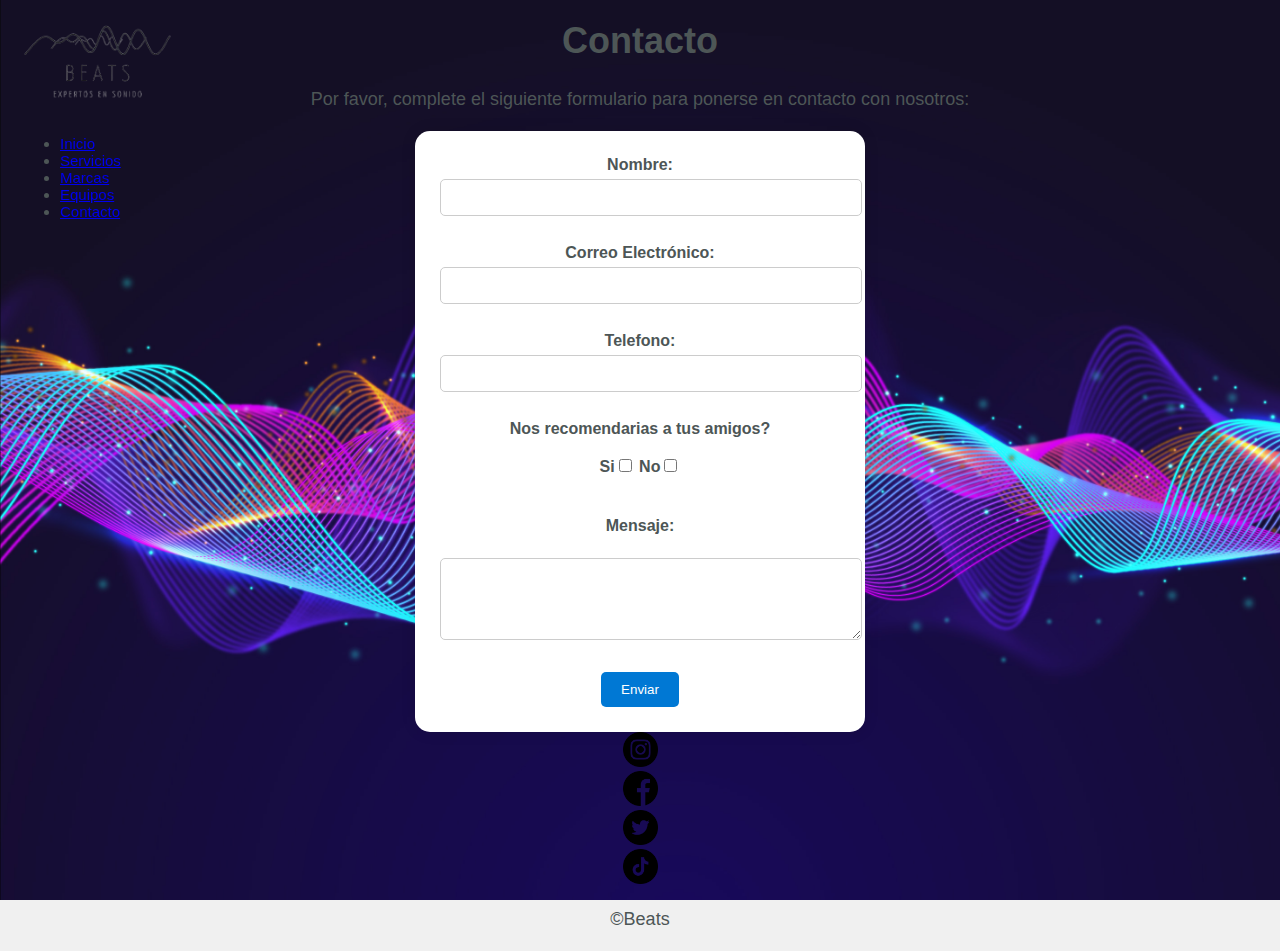
<file: contacto.html>
<!DOCTYPE html>
<html lang="es">
  <head>
    <meta charset="UTF-8" />
    <meta name="viewport" content="width=device-width, initial-scale=1.0" />
    <link rel="stylesheet" href="style.css" />
    <script src="script.js"></script>
    <link rel="icon" type="image/png" href="imagenes/index/img/icon.png">
    <title>Contacto</title>
  </head>
  <body>
     <style>
        
.menu {
          position: fixed;
            width: 100px;
            padding: 20px;
            top: 0;
           left: 0;
           width: 25%;
           z-index: 999; 
           text-align: left;
           font-family: 'Roboto', sans-serif;
           font-size: 15px;
            }
        
    </style>
  </head>
  <body>
   
         <div class="container">
          <div class="row">
              <div class="menu">
                <div class="col-xs-12 col col-s-12 col-m-2 col-l-2">
                  <img src="imagenes/index/img/Beats .png" width="155" alt="Logo de Beats">
                    <br>
                    <br>
                    <nav>
                        <ul id="menu">
                            <li><a href="index.html" class="active">Inicio</a></li>
                            <li><a href="Servcios.html" class="active" target="_blank">Servicios</a></li>
                            <li><a href="marcas.html" class="active" target="_blank">Marcas</a></li>
                            <li><a href="equipos.html" class="active" target="_blank">Equipos</a></li>
                            <li><a href="contacto.html" class="active" target="_blank">Contacto</a></li>
                        </ul>
                    </nav>
                    <br>
                    <br>
                    <br>
                  </div>
                </div>
            </div>
            <div class="col-m-10 col-l-7"></div>
  
   
    <h1>Contacto</h1>
    <p>
      Por favor, complete el siguiente formulario para ponerse en contacto con
      nosotros:
    </p>
  <form
  action="https://formspree.io/f/xpzgbgzq"
  method="POST"
>
    <form action="enviar.php" method="post">
      <label for="nombre">Nombre:</label>
      <input type="text" id="nombre" name="nombre" required /><br /><br />

      <label for="email">Correo Electrónico:</label>
      <input type="email" id="email" name="email" required /><br /><br />

      <label for="telefono">Telefono:</label>
      <input type="number" id="telefono" name="telefono" required /><br /><br />
      <label>
        Nos recomendarias a tus amigos? <br /><br />
        Si<input type="checkbox" name="Si" /> No<input
          type="checkbox"
          name="No"
        />
      </label>
      <br /><br />
      <label for="mensaje">Mensaje:</label><br />
      <textarea id="mensaje" name="mensaje" rows="4" required></textarea
      ><br /><br />

      <input type="submit" value="Enviar" />
    </form>
    <footer>
      <div class="col-s-12">
          <div class="container">
              <div class="row">
                  <div class="col-s-3 icon footer">
                      <img alt="iinstagram" src="imagenes/instagram.png" height="35">
                  </div>
                  <div class="col-s-3 icon footer">
                      <img alt="ifacebook" src="imagenes/facebook.png" height="35">
                  </div>
                  <div class="col-s-3 icon footer">
                      <img alt="itwtter" src="imagenes/twitter.png" height="35">
                  </div>
                  <div class="col-s-3 icon footer">
                      <img alt="itic-toc" src="imagenes/tik-tok.png" height="35">
                  </div>
              </div>
              <div><p>&COPY;Beats</p></div>
          </div>
      </div>
  </footer>
  <script src="script.js"></script>
  </body>
</html>
</file>
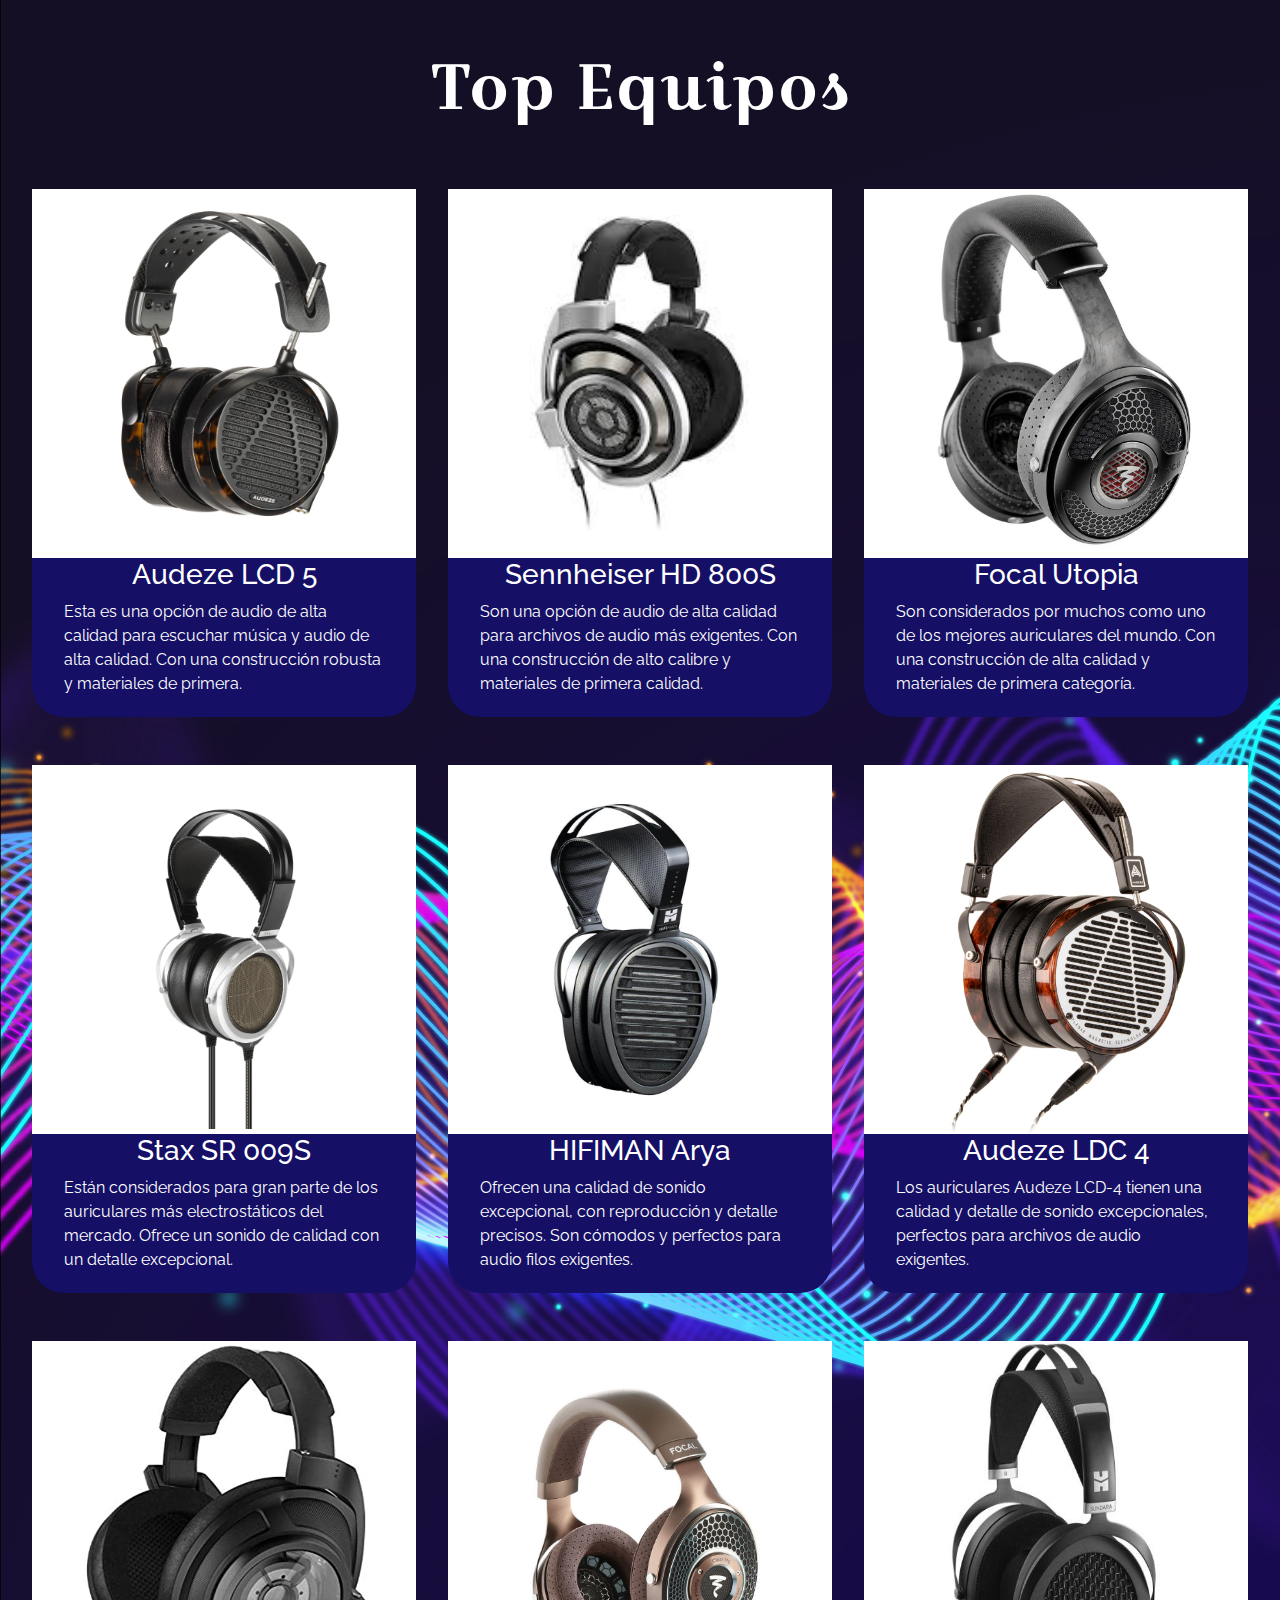
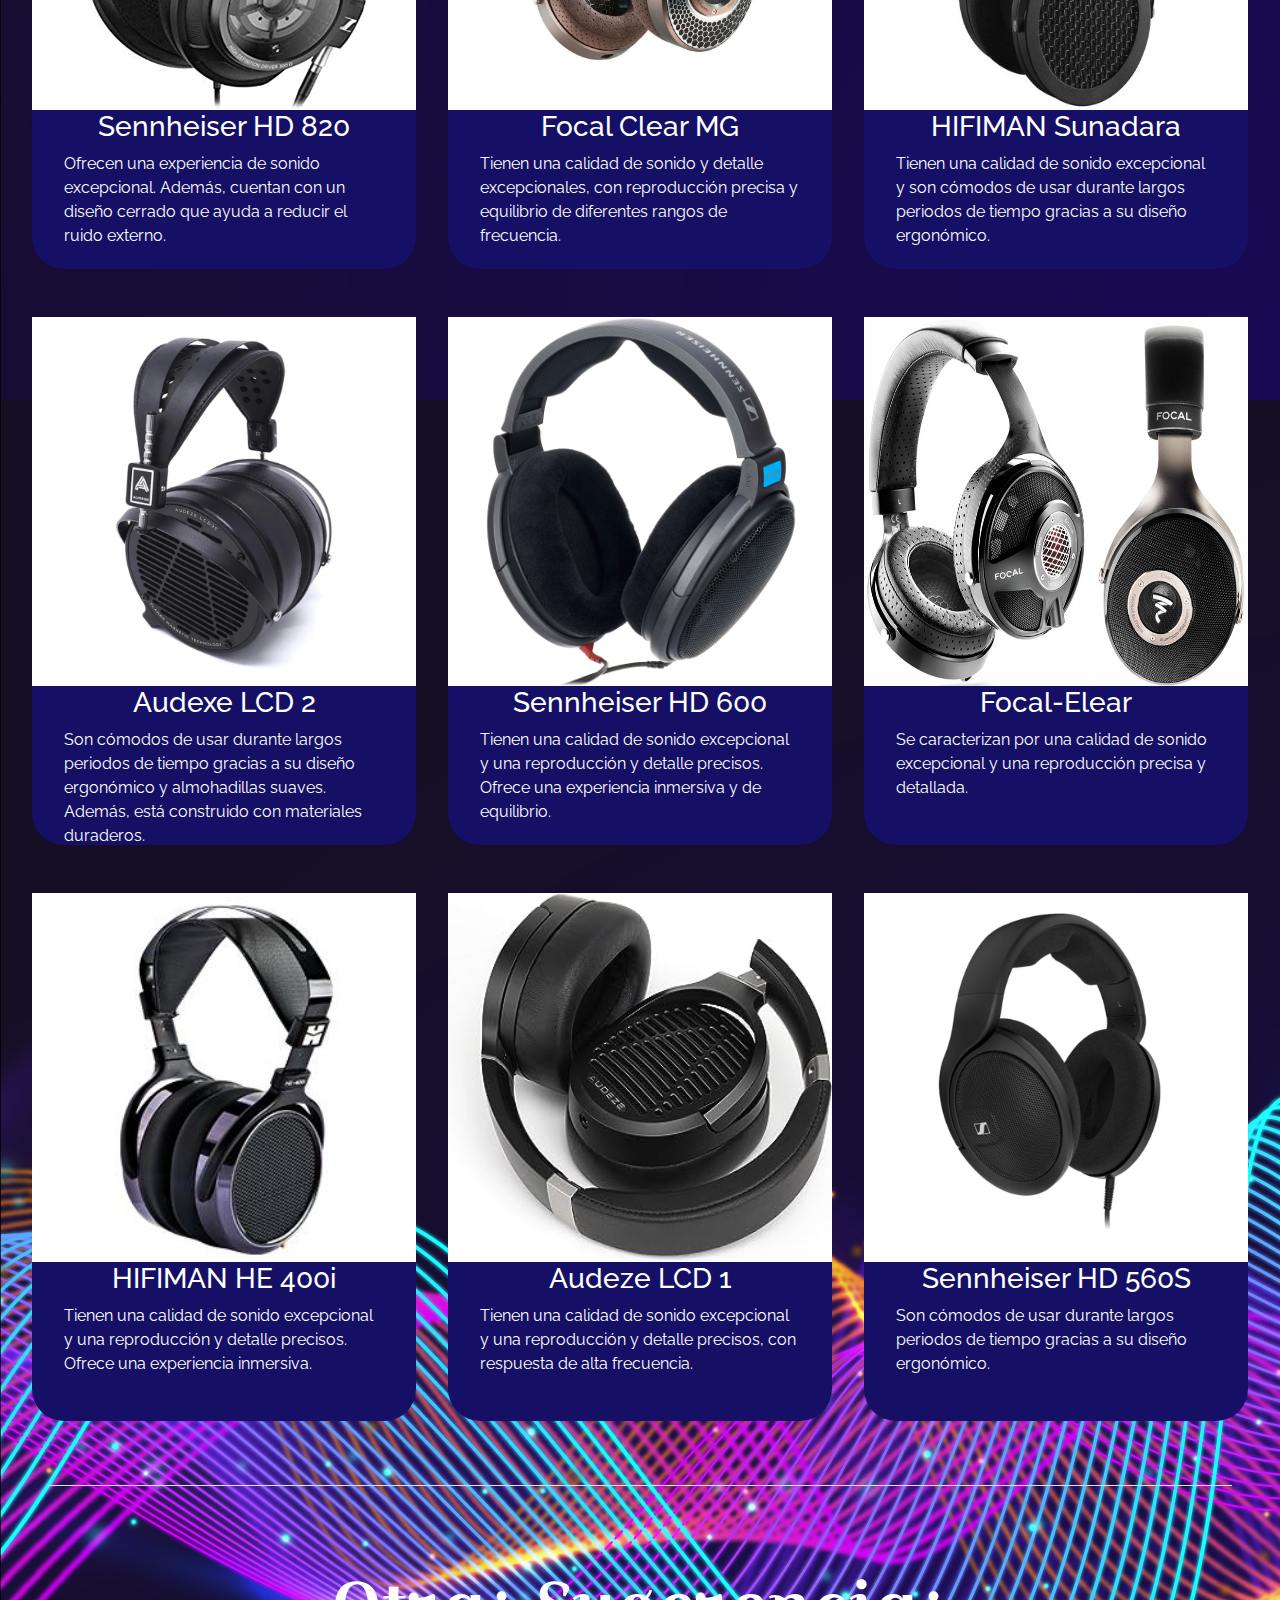
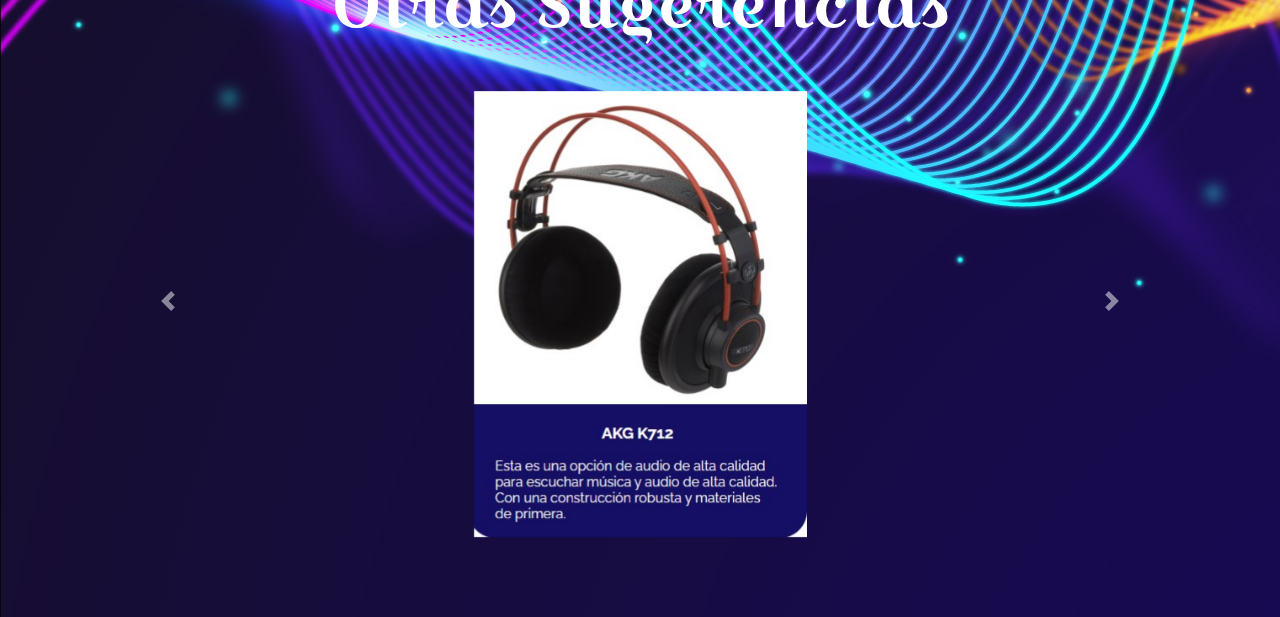
<file: equipos.html>
<!DOCTYPE html>
<html lang="en">
<head>
    <meta charset="UTF-8">
    <meta http-equiv="X-UA-Compatible" content="IE=edge">
    <meta name="viewport" content="width=device-width, initial-scale=1.0">
    <link rel="stylesheet" href="equipos.css">
    <link rel="preconnect" href="https://fonts.googleapis.com">
    <link rel="preconnect" href="https://fonts.gstatic.com" crossorigin>
    <link href="https://fonts.googleapis.com/css2?family=Croissant+One&family=Lato:wght@400;900&family=Playfair+Display:wght@700&family=Raleway:wght@400;700;900&family=Roboto:wght@400;700;900&family=Rubik&display=swap" rel="stylesheet">
    <link rel="stylesheet" href="https://maxcdn.bootstrapcdn.com/bootstrap/4.5.2/css/bootstrap.min.css">
    <title>Equipos</title>
</head>
<body>
    <section>
        <h2 class="encabezado">Top Equipos</h2>

            <div class="topequipos">

                <div class="listado">
                    <img src="imagenes/audeze lcd5.webp" alt="Imagen Equipo">
                    <h3>Audeze LCD 5</h3>
                    <p class="texto">Esta es una opción de audio de alta calidad para escuchar música y audio de alta calidad. Con una construcción robusta y materiales de primera.</p>
                </div>

                <div class="listado">
                    <img src="imagenes/Sennheiser HD 800S.jpeg" alt="Imagen Equipo">
                    <h3>Sennheiser HD 800S</h3>
                    <p class="texto">Son una opción de audio de alta calidad para archivos de audio más exigentes. Con una construcción de alto calibre y materiales de primera calidad.</p>
                </div>

                <div class="listado">
                    <img src="imagenes/focal-utopia-2022_178212_1.webp" alt="Imagen Equipo">
                    <h3>Focal Utopia</h3>
                    <p class="texto">Son considerados por muchos como uno de los mejores auriculares del mundo. Con una construcción de alta calidad y materiales de primera categoría.</p>
                </div>

                <div class="listado">
                    <img src="imagenes/stax-sr-009s-headphones.png" alt="Imagen Equipo">
                    <h3>Stax SR 009S</h3>
                    <p class="texto">Están considerados para gran parte de los auriculares más electrostáticos del mercado. Ofrece un sonido de calidad con un detalle excepcional.</p>
                </div>

                <div class="listado">
                    <img src="imagenes/HiFiMAN Arya.jpg" alt="Imagen Equipo">
                    <h3>HIFIMAN Arya</h3>
                    <p class="texto">Ofrecen una calidad de sonido excepcional, con reproducción y detalle precisos. Son cómodos y perfectos para audio filos exigentes.</p>
                </div>

                <div class="listado">
                    <img src="imagenes/LCD-4-9Y1A9588-080320_1200x.webp" alt="Imagen Equipo">
                    <h3>Audeze LDC 4</h3>
                    <p class="texto">Los auriculares Audeze LCD-4 tienen una calidad y detalle de sonido excepcionales, perfectos para archivos de audio exigentes.</p>
                </div>

                <div class="listado">
                    <img src="imagenes/Sennheiser HD 820.jpeg" alt="Imagen Equipo">
                    <h3>Sennheiser HD 820</h3>
                    <p class="texto">Ofrecen una experiencia de sonido excepcional. Además, cuentan con un diseño cerrado que ayuda a reducir el ruido externo.</p>
                </div>

                <div class="listado">
                    <img src="imagenes/focal clear mg.jpg" alt="Imagen Equipo">
                    <h3>Focal Clear MG</h3>
                    <p class="texto">Tienen una calidad de sonido y detalle excepcionales, con reproducción precisa y equilibrio de diferentes rangos de frecuencia.</p>
                </div>

                <div class="listado">
                    <img src="imagenes/hifman sundara.jpg" alt="Imagen Equipo">
                    <h3>HIFIMAN Sunadara</h3>
                    <p class="texto">Tienen una calidad de sonido excepcional y son cómodos de usar durante largos periodos de tiempo gracias a su diseño ergonómico.</p>
                </div>

                <div class="listado">
                    <img src="imagenes/audeze lcd2c.jpg" alt="Imagen Equipo">
                    <h3>Audexe LCD 2</h3>
                    <p class="texto">Son cómodos de usar durante largos periodos de tiempo gracias a su diseño ergonómico y almohadillas suaves. Además, está construido con materiales duraderos.</p>
                </div>

                <div class="listado">
                    <img src="imagenes/Sennheiser HD 600.jpeg" alt="Imagen Equipo">
                    <h3>Sennheiser HD 600</h3>
                    <p class="texto">Tienen una calidad de sonido excepcional y una reproducción y detalle precisos. Ofrece una experiencia inmersiva y de equilibrio.</p>
                </div>

                <div class="listado">
                    <img src="imagenes/Focal-Elear-headphones-case-770x472.jpg" alt="Imagen Equipo">
                    <h3>Focal-Elear</h3>
                    <p class="texto">Se caracterizan por una calidad de sonido excepcional y una reproducción precisa y detallada. </p>
                </div>

                <div class="listado">
                    <img src="imagenes/HiFiMan-HE-400i.jpg" alt="Imagen Equipo">
                    <h3>HIFIMAN HE 400i</h3>
                    <p class="texto">Tienen una calidad de sonido excepcional y una reproducción y detalle precisos. Ofrece una experiencia inmersiva.</p>
                </div>

                <div class="listado">
                    <img src="imagenes/Review-Audeze-LCD-1-Open-Back-Foldable-Headphones.jpg" alt="Imagen Equipo">
                    <h3>Audeze LCD 1</h3>
                    <p class="texto">Tienen una calidad de sonido excepcional y una reproducción y detalle precisos, con respuesta de alta frecuencia.</p>
                </div>

                <div class="listado">
                    <img src="imagenes/Sennheiser-HD-560S-.jpg" alt="Imagen Equipo">
                    <h3>Sennheiser HD 560S</h3>
                    <p class="texto">Son cómodos de usar durante largos periodos de tiempo gracias a su diseño ergonómico.</p>
                </div>

            </div>
    </section>
    <!--bootstrap-->
    <section>
        <h2 class="encabezados">Otras Sugerencias</h2>
        <div class="container">
            <div id="myCarousel" class="carousel slide" data-ride="carousel">
                <!-- Indicadores -->
                <ol class="carousel-indicators">
                    <li data-target="#myCarousel" data-slide-to="0" class="active"></li>
                    <li data-target="#myCarousel" data-slide-to="1"></li>
                    <li data-target="#myCarousel" data-slide-to="2"></li>
                </ol>
        
                <!-- Imágenes del carrusel -->
                <div class="carousel-inner">
                    <div class="carousel-item active">
                        <img src="imagenes/bootstrap/akg k712.jpg" alt="Imagen 1" style="width: 30%;">
                    </div>
                    <div class="carousel-item">
                        <img src="imagenes/bootstrap/beyerdinamic.jpeg" alt="Imagen 2" style="width: 28%;">
                    </div>
                    <div class="carousel-item">
                        <img src="imagenes/bootstrap/focal elex.png" alt="Imagen 3" style="width: 28%;">
                    </div>
                    <div class="carousel-item">
                        <img src="imagenes/bootstrap/HiFiMan-HE-560-2.png" alt="Imagen 2" style="width: 30%;">
                    </div>
                    <div class="carousel-item">
                        <img src="imagenes/bootstrap/technica.jpg" alt="Imagen 3" style="width: 30%;">
                    </div>
                </div>
        
                <!-- Controles izquierda y derecha -->
                <a class="carousel-control-prev" href="#myCarousel" data-slide="prev">
                    <span class="carousel-control-prev-icon"></span>
                </a>
                <a class="carousel-control-next" href="#myCarousel" data-slide="next">
                    <span class="carousel-control-next-icon"></span>
                </a>
            </div>
        </div>
        
        <script src="https://ajax.googleapis.com/ajax/libs/jquery/3.5.1/jquery.min.js"></script>
        <script src="https://cdnjs.cloudflare.com/ajax/libs/popper.js/1.16.0/umd/popper.min.js"></script>
        <script src="https://maxcdn.bootstrapcdn.com/bootstrap/4.5.2/js/bootstrap.min.js"></script>
        
    </section>
</body>
</html>
</file>
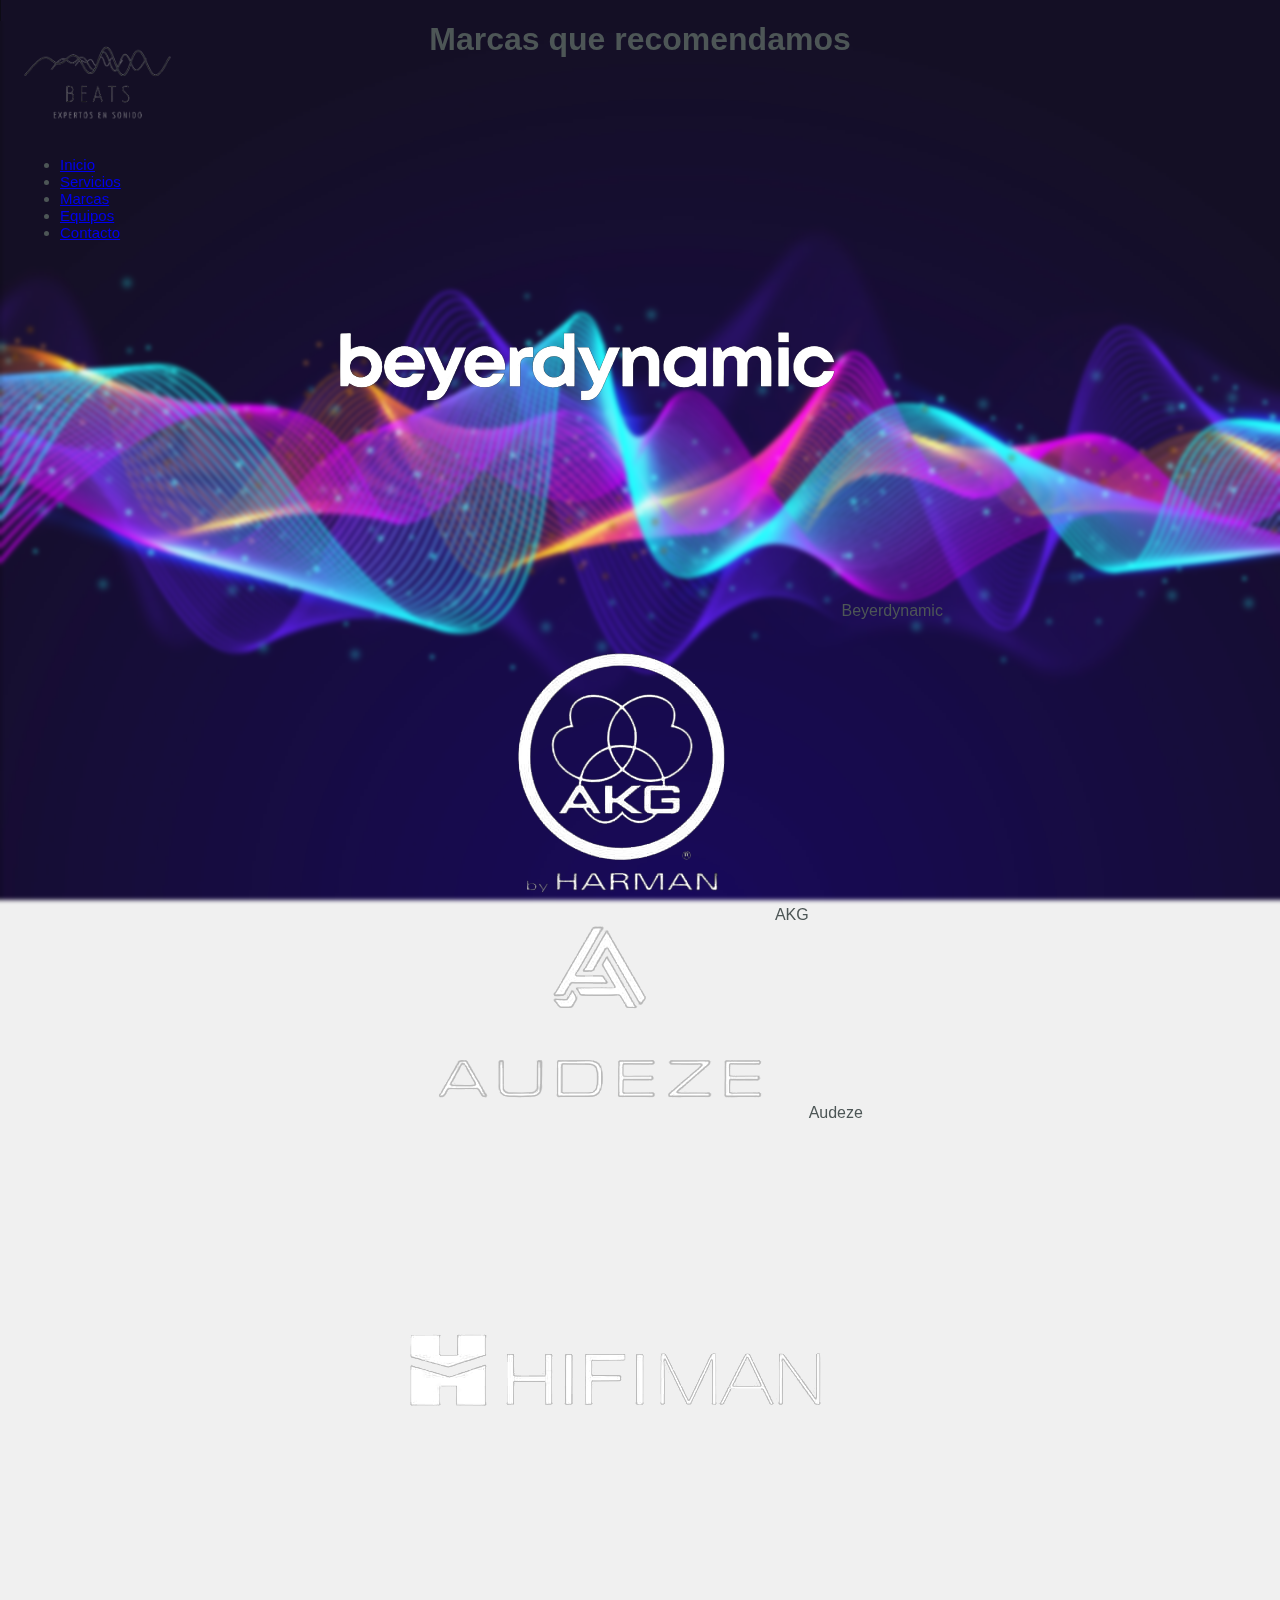
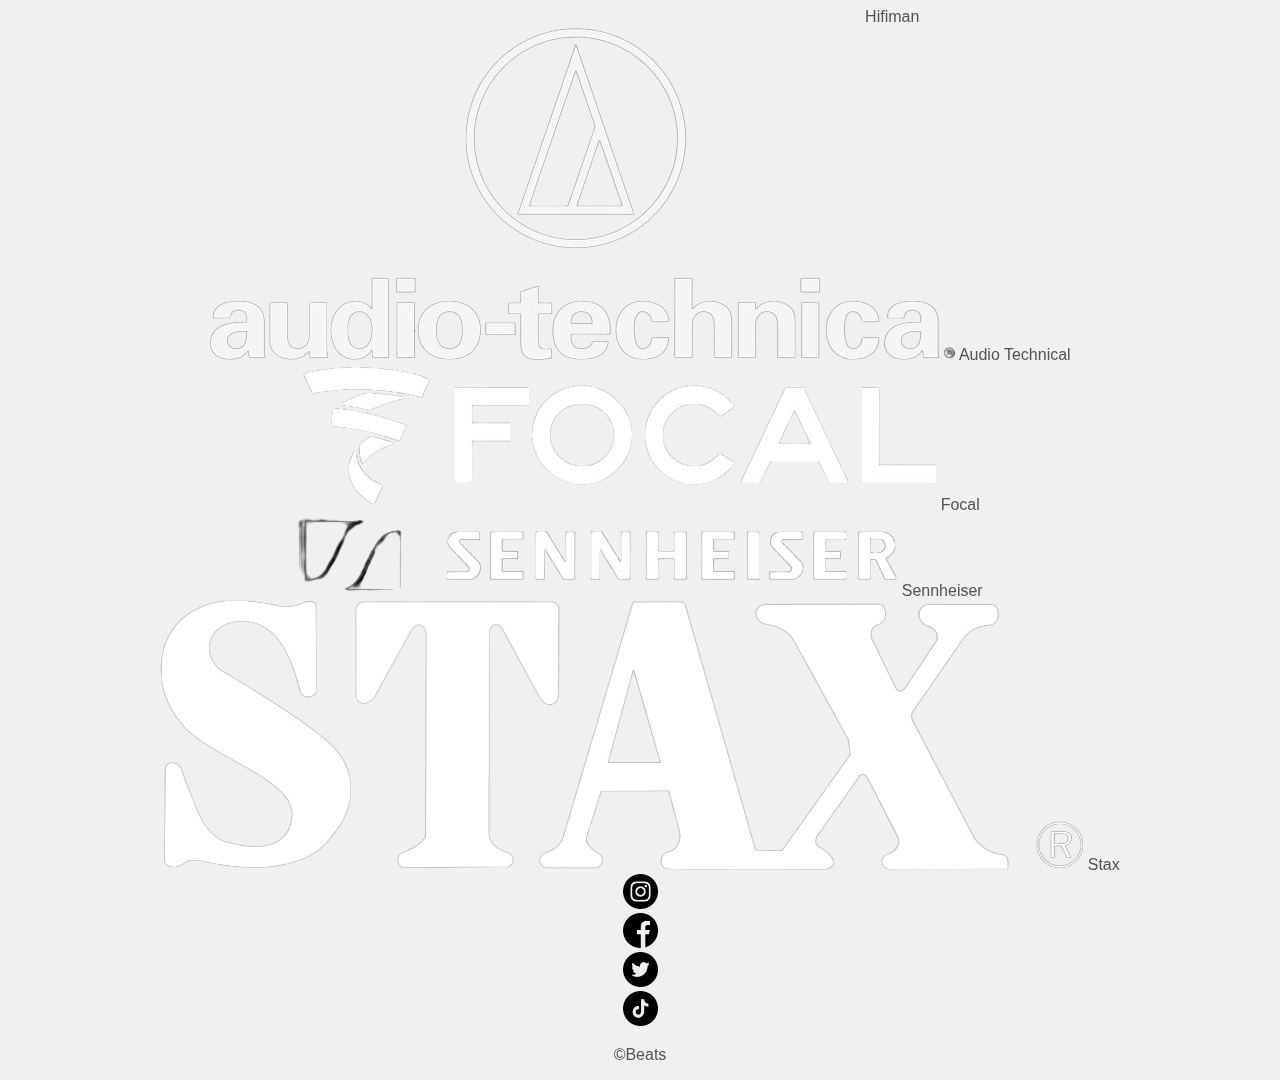
<file: marcas.html>
<!DOCTYPE html> 
<html lang="es">
  <head>
    <link rel="stylesheet" href="equipos.css" />
    <meta charset="UTF-8" />
    <meta name="viewport" content="width=device-width, initial-scale=1.0" />
    <title>Marcas</title>
    <link rel="icon" type="image/png" href="imagenes/index/img/icon.png">
    <style>
        
.menu {
          position: fixed;
            width: 100px;
            padding: 20px;
            top: 0;
           left: 0;
           width: 25%;
           z-index: 999; 
           text-align: left;
           font-family: 'Roboto', sans-serif;
           font-size: 15px;
            }
        
         body {
  background-image: url('imagenes/fondo3.jpg');
  background-size: cover;
  background-repeat: no-repeat;
  background-attachment: fixed;
  font-family: 'Arial', sans-serif;
  background-color: #f0f0f0;
  color: #4D5656;
  margin: 0;
  padding: 0;
  text-align: center;
  backdrop-filter: blur(2px); 
}

     
    </style>
  </head>
  <body>
   
         <div class="container">
          <div class="row">
              <div class="menu">
                <div class="col-xs-12 col col-s-12 col-m-2 col-l-2">
                                    <img src="imagenes/index/img/Beats .png" width="155" alt="Logo de Beats">
                    <br>
                    <br>
                    <nav>
                        <ul id="menu">
                            <li><a href="#" class="active">Inicio</a></li>
                            <li><a href="Servcios.html" class="active" target="_blank">Servicios</a></li>
                            <li><a href="marcas.html" class="active" target="_blank">Marcas</a></li>
                            <li><a href="equipos.html" class="active" target="_blank">Equipos</a></li>
                            <li><a href="contacto.html" class="active" target="_blank">Contacto</a></li>
                        </ul>
                    </nav>
                    <br>
                    <br>
                    <br>
                  </div>
                </div>
            </div>
            <div class="col-m-10 col-l-7"></div>

            <h1>Marcas que recomendamos</h1>
    <br /><br />
    <div class="galeria">
      <div class="item">
        <img src="imagenes/beyerdynamic1.png" alt="Foto 4" />
        <p1>Beyerdynamic</p1>
      </div>
      <div class="item">
        <img src="imagenes/akg1.png" alt="Foto 1" />
        <p1>AKG</p1>
      </div>
      <div class="item">
        <img src="imagenes/audeza1.png" alt="Foto 2" />
        <p1>Audeze</p1>
      </div>
      <div class="item">
        <img src="imagenes/hifiman1.png" alt="Foto 6" />
        <p1>Hifiman</p1>
      </div>
      <div class="item">
        <img src="imagenes/audio-technical1.png" alt="Foto 3" />
        <p1>Audio Technical</p1>
      </div>

      <div class="item">
        <img src="imagenes/focal1.png" alt="Foto 5" />
        <p1>Focal</p1>
      </div>
      <div class="item">
        <img src="imagenes/sennheiser1.png" alt="Foto 7" />
        <p1>Sennheiser</p1>
      </div>
      <div class="item">
        <img src="imagenes/stax1.png" alt="Foto 8" />
        <p1>Stax</p1>
      </div>
    </div>
  </body>
  <footer>
    <div class="col-s-12">
      <div class="container">
        <div class="row">
          <div class="col-s-3 icon footer">
            <img alt="iinstagram" src="imagenes/instagram.png" height="35" />
          </div>
          <div class="col-s-3 icon footer">
            <img alt="ifacebook" src="imagenes/facebook.png" height="35" />
          </div>
          <div class="col-s-3 icon footer">
            <img alt="itwtter" src="imagenes/twitter.png" height="35" />
          </div>
          <div class="col-s-3 icon footer">
            <img alt="itic-toc" src="imagenes/tik-tok.png" height="35" />
          </div>
        </div>
        <div><p>&COPY;Beats</p></div>
      </div>
    </div>
  </footer>
</html>
</file>
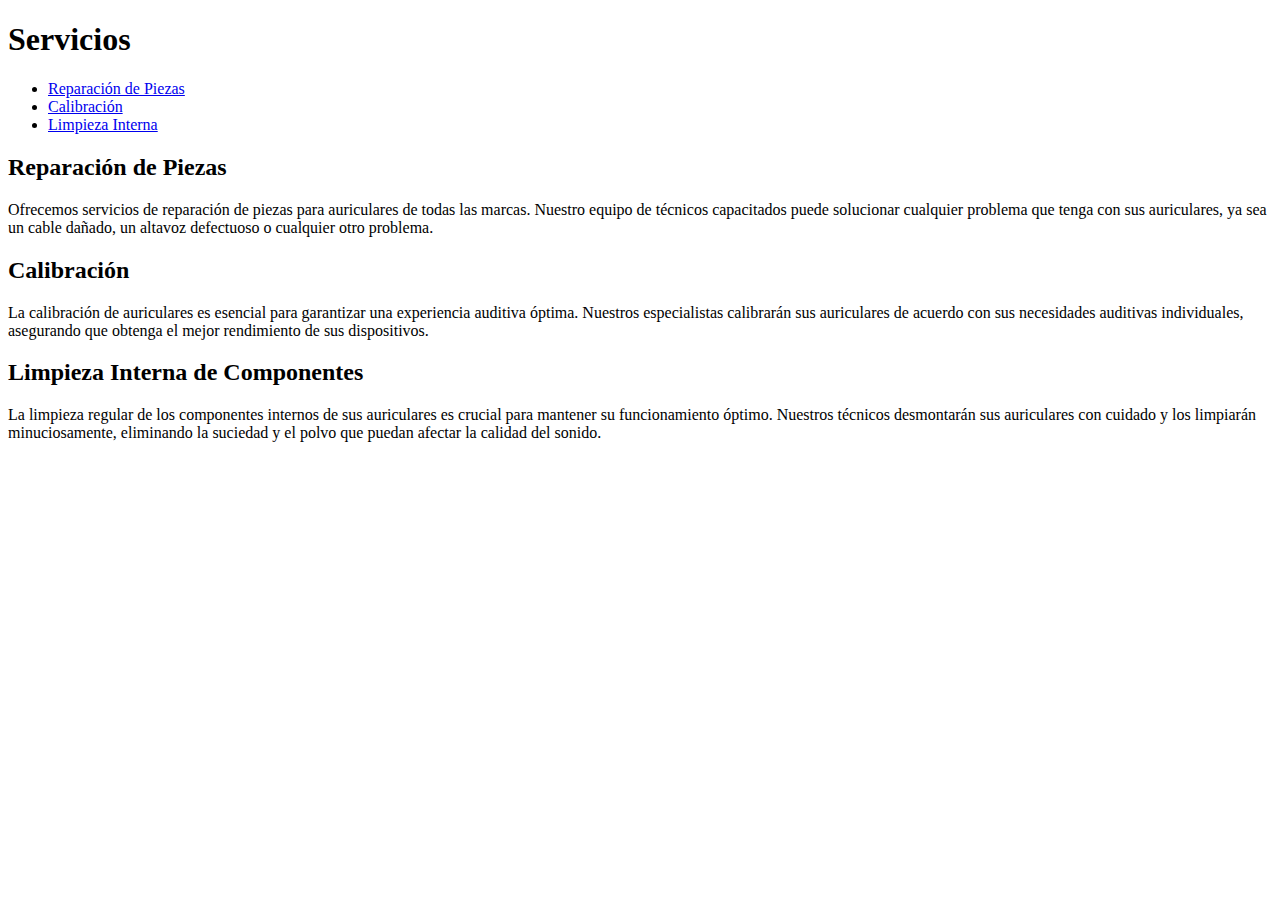
<file: Servcios.html>
<!DOCTYPE html>
<html lang="es">
<head>
    <meta charset="UTF-8">
    <meta name="viewport" content="width=device-width, initial-scale=1.0">
    <title>Servicios de Audífonos</title>
</head>
<body>
    <header>
        <h1>Servicios</h1>
        <nav>
            <ul>
                <li><a href="#reparacion">Reparación de Piezas</a></li>
                <li><a href="#calibracion">Calibración</a></li>
                <li><a href="#limpieza">Limpieza Interna</a></li>
            </ul>
        </nav>
    </header>

    <section id="reparacion">
        <h2>Reparación de Piezas</h2>
        <p>Ofrecemos servicios de reparación de piezas para auriculares de todas las marcas. Nuestro equipo de técnicos capacitados puede solucionar cualquier problema que tenga con sus auriculares, ya sea un cable dañado, un altavoz defectuoso o cualquier otro problema.</p>
    </section>

    <section id="calibracion">
        <h2>Calibración</h2>
        <p>La calibración de auriculares es esencial para garantizar una experiencia auditiva óptima. Nuestros especialistas calibrarán sus auriculares de acuerdo con sus necesidades auditivas individuales, asegurando que obtenga el mejor rendimiento de sus dispositivos.</p>
    </section>

    <section id="limpieza">
        <h2>Limpieza Interna de Componentes</h2>
        <p>La limpieza regular de los componentes internos de sus auriculares es crucial para mantener su funcionamiento óptimo. Nuestros técnicos desmontarán sus auriculares con cuidado y los limpiarán minuciosamente, eliminando la suciedad y el polvo que puedan afectar la calidad del sonido.</p>
    </section>
</body>
</html>
</file>
<file: style.css>
body {
  background-image: url('imagenes/fondo3.jpg'); 
  background-size: cover;
  background-repeat: no-repeat;
  background-attachment: fixed;
  font-family: 'Arial', sans-serif;
  background-color: #f0f0f0;
  color: #4D5656; 
  margin: 0;
  padding: 0;
  text-align: center;
}

h1 {
  font-family: 'Roboto', sans-serif;
  font-size: 36px;
  font-weight: bold;
  margin-top: 20px;
}

p {
  font-size: 18px;
  line-height: 1.5;
}

p1 {
  font-size: 18px; 
  line-height: 1.5;
  color: #BFC9CA; 
  font-weight: bold; 
}




form {
  background-color: #fff;
  max-width: 400px;
  margin: 0 auto;
  padding: 25px;
  border-radius: 15px;
  box-shadow: 0 0 15px rgba(0, 0, 0, 0.1);
}

label {
  display: block;
  font-weight: bold;
  margin-bottom: 5px;
}

input[type="text"],
input[type="email"],
input[type="number"],
textarea {
  width: 100%;
  padding: 10px;
  margin-bottom: 10px;
  border: 1px solid #ccc;
  border-radius: 5px;
}

.checkbox-label {
  display: inline-block;
  margin-right: 10px;
}

input[type="submit"] {
  background-color: #0078d4;
  color: #fff;
  padding: 10px 20px;
  border: none;
  border-radius: 5px;
  cursor: pointer;
}

input[type="submit"]:hover {
  background-color: #005cbf;
}
     
.galeria {
  display: grid;
  grid-template-columns: repeat(4, 1fr);
  gap: 15px;
}


.item {
  text-align: center; 
}



.item img {
  max-width: 90%;
  height: auto;
  display: block; 
  width: 90%; 
}


.item p {
  font-size: 16px; 
  margin-top: 10px;
}
</file>
<file: equipos.css>
body {
  background-image: url('imagenes/fondo3.jpg'); 
  /*background-size: cover;
  background-repeat: no-repeat;
  background-attachment: fixed;*/
}

.encabezado {
  text-align: center;
  color: #fff;
  font-size: 4rem;
  margin: 3rem 3rem;
  font-family:'Croissant One', cursive;
}

.encabezados {
  text-align: center;
  color: #fff;
  font-size: 4rem;
  margin: 3rem 3rem;
  font-family:'Croissant One', cursive;
  border-top: 1px solid #e1e1e1;
  padding-top: 5rem;

}

h3 {
  color: white;
  text-align: center;
  font-family: raleway;
  
}


/*equipos en grid*/

.topequipos {
  display: grid;
  grid-template-columns: repeat(3, 1fr);
  gap: 1px;
  padding: 1rem 1rem;
  margin: 1rem 1rem;
  column-gap: 2rem;
  row-gap: 3rem;
  font-family: raleway;
}

@media (max-width: 900px) {
  .topequipos {
    grid-template-columns: repeat(2, 1fr);
  }
  .carousel-control-prev, .carousel-control-next {
    margin-top: 100px;
    margin-bottom: 100px;
  }
}

@media (max-width: 660px) {
  .topequipos {
    grid-template-columns: repeat(1, 1fr);
  }
  .carousel-control-prev, .carousel-control-next {
      margin-top: 150px;
  }

}

.listado {
  background-color: rgb(21, 16, 102);
  border-bottom-left-radius: 2rem;
  border-bottom-right-radius: 2rem;
  height: 33rem;
}
.listado:nth-child(1) img {
  height: 70%;
  width: 100%;
  object-position: center;
}
.listado:nth-child(2) img {
  object-position: center;
  height: 70%;
  width: 100%;
}
.listado:nth-child(3) img {
  object-fit: cover;
  height: 70%;
  width: 100%;
}
.listado:nth-child(4) img {
  height: 70%;
  width: 100%;
  object-fit: cover;
}
.listado:nth-child(5) img {
  object-position: center;
  height: 70%;
  width: 100%;
}
.listado:nth-child(6) img {
  object-fit: cover;
  height: 70%;
  width: 100%;
}
.listado:nth-child(7) img {
  height: 70%;
  width: 100%;
  object-position: center;
}
.listado:nth-child(8) img {
  object-fit: cover;
  height: 70%;
  width: 100%;
  background-color: white;
}
.listado:nth-child(9) img {
  object-position: center;
  height: 70%;
  width: 100%;
}
.listado:nth-child(10) img {
  height: 70%;
  width: 100%;
  object-position: center;
}
.listado:nth-child(11) img {
  object-position: center;
  height: 70%;
  width: 100%;
}
.listado:nth-child(12) img {
  object-position: center;
  height: 70%;
  width: 100%;
}
.listado:nth-child(13) img {
    height: 70%;
    width: 100%;
    object-fit: cover;
}
.listado:nth-child(14) img {
    object-position: center;
    height: 70%;
    width: 100%;
}
.listado:nth-child(15) img {
    object-fit: cover;
    height: 70%;
    width: 100%;
}
.listado:hover {
    transform: scale(1.1);
}
.texto {
    padding: 0 2rem 1rem 2rem;
    color: white;
}

/*bootstrap*/

.carousel {
  display: flex;
  justify-content: center;
  align-items: center;
}

.carousel-inner {
  text-align: center;
  padding-bottom: 5rem;
}

.carousel-control-prev, .carousel-control-next {
  /*background-color: rgb(21, 16, 102);*/
  color: white;
  width: 5px;
  height: 20px;
  margin-top: 200px;
}

.carousel-indicators {
  border-bottom: 0px;
  opacity: 0%;
}
</file>
